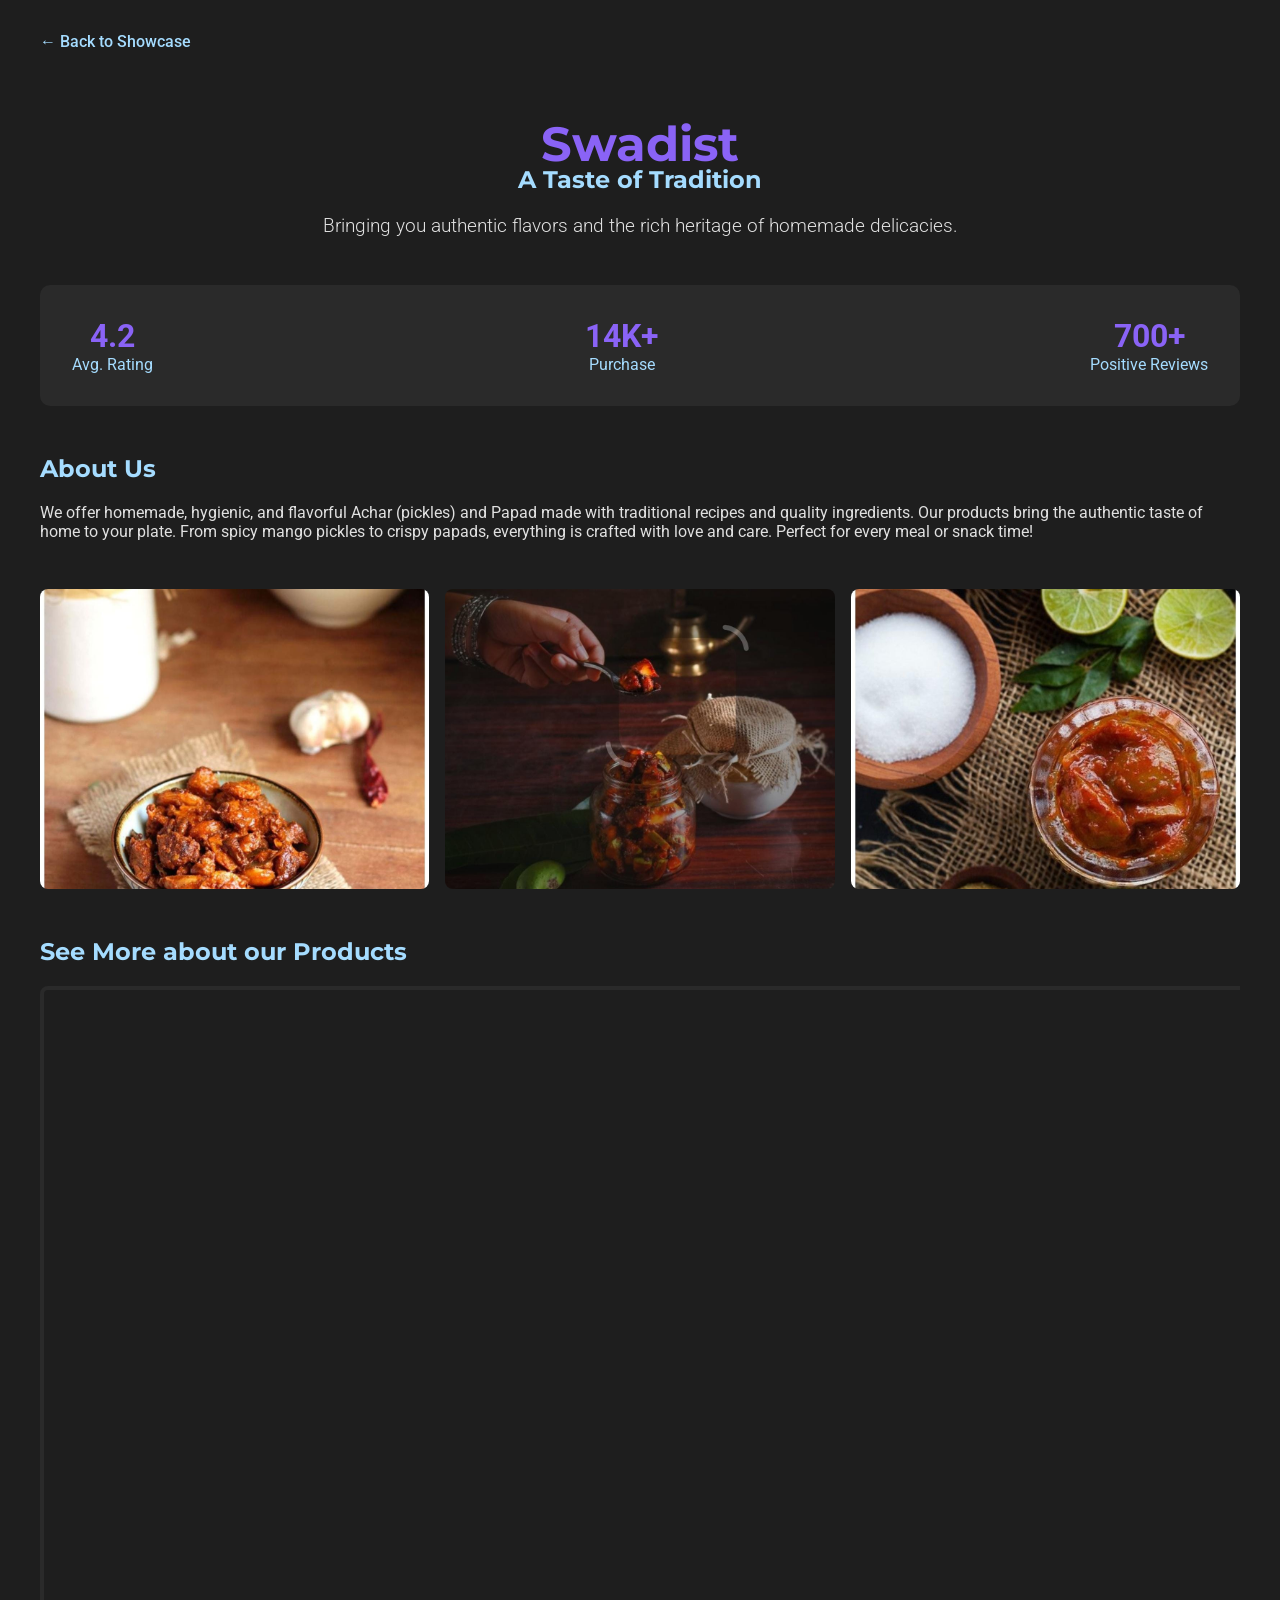
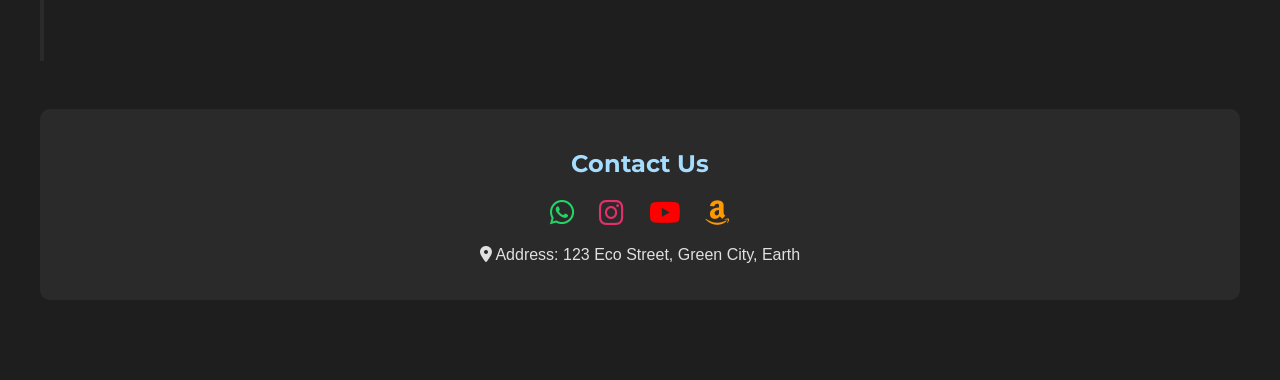
<file: sub/achar.html>
<!DOCTYPE html>
<html lang="en">
<head>
    <meta charset="UTF-8">
    <meta name="viewport" content="width=device-width, initial-scale=1.0">
    <title>Swadisht</title>
    <link rel="preconnect" href="https://fonts.googleapis.com">
    <link rel="preconnect" href="https://fonts.gstatic.com" crossorigin>
    <link href="https://fonts.googleapis.com/css2?family=Montserrat:wght@400;600;700&family=Roboto:wght@300;400;500&display=swap" rel="stylesheet">
    <!-- Font Awesome CDN -->
<link rel="stylesheet" href="https://cdnjs.cloudflare.com/ajax/libs/font-awesome/6.5.0/css/all.min.css">
 <link rel="icon" type="image/png" href="/imgs/fav.png">
    <style>
        :root {
            --bg-color: #1e1e1e;
            --text-color: #e0e0e0;
            --accent-color: #a5dcff;
            --card-bg: #2a2a2a;
            --highlight: #8a63f6;
            --heading-font: 'Montserrat', sans-serif;
            --body-font: 'Roboto', sans-serif;
        }
        .stats {
    display: flex;
    justify-content: space-between;
    background-color: var(--card-bg);
    padding: 2rem;
    border-radius: 10px;
    margin-bottom: 3rem;
    position: sticky; /* Changed from fixed to sticky */
    top: 0; /* Stick to the top of the viewport */
    z-index: 10; /* Ensure it's above other elements if needed */
}

        body {
            background-color: var(--bg-color);
            color: var(--text-color);
            font-family: var(--body-font);
            margin: 0;
            padding: 0;
        }

        .startup-page {
            max-width: 1200px;
            margin: 0 auto;
            padding: 2rem;
        }

        a.back-link {
            color: var(--accent-color);
            text-decoration: none;
            margin-bottom: 2rem;
            display: inline-block;
            font-weight: 500;
        }

        .startup-header {
            text-align: center;
            margin-bottom: 3rem;
        }

        .startup-header h1 {
            font-family: var(--heading-font);
            font-size: 3rem;
            color: var(--highlight);
        }

        .startup-header p {
            font-size: 1.2rem;
            font-weight: 300;
            color: var(--text-color);
        }

        section {
            margin-bottom: 3rem;
        }

        h2 {
            font-family: var(--heading-font);
            color: var(--accent-color);
        }

        .gallery {
            display: grid;
            grid-template-columns: repeat(auto-fit, minmax(300px, 1fr));
            gap: 1rem;
        }

        .gallery img {
            width: 100%;
            height: 300px;
            object-fit: cover;
            border-radius: 8px;
            transition: transform 0.3s ease;
        }

        .gallery img:hover {
            transform: scale(1.05);
        }

        .video iframe {
            border: 4px solid var(--card-bg);
            border-radius: 8px;
        }

        .contact-info {
            background-color: var(--card-bg);
            padding: 2rem;
            border-radius: 10px;
        }

        .stats {
            display: flex;
            justify-content: space-between;
            background-color: var(--card-bg);
            padding: 2rem;
            border-radius: 10px;
            margin-bottom: 3rem;
        }

        .stat-item {
            text-align: center;
        }

        .stat-item h3 {
            margin: 0;
            font-size: 2rem;
            color: var(--highlight);
        }

        .stat-item p {
            margin: 0;
            font-size: 1rem;
            color: var(--accent-color);
        }
    </style>
</head>
<body>
    <div class="startup-page">
        <a href="index.html" class="back-link">&larr; Back to Showcase</a>

        <header class="startup-header">
            <h1>Swadist</h1>
            <h2 style="margin-top: -40px;">A Taste of Tradition</h2>
            <p>Bringing you authentic flavors and the rich heritage of homemade delicacies.</p>
            
            
        </header>

        <section class="stats">
            <div class="stat-item">
                <h3>4.2</h3>
                <p>Avg. Rating</p>
            </div>
            <div class="stat-item">
                <h3>14K+</h3>
                <p>Purchase</p>
            </div>
            <div class="stat-item">
                <h3>700+</h3>
                <p>Positive Reviews</p>
            </div>
        </section>

        <section class="about">
            <h2>About Us</h2>
            <p>We offer homemade, hygienic, and flavorful Achar (pickles) and Papad made with traditional recipes and quality ingredients. Our products bring the authentic taste of home to your plate. From spicy mango pickles to crispy papads, everything is crafted with love and care. Perfect for every meal or snack time!</p>
        </section>

        <section class="gallery">
            <img src="/imgs/ac1.jpg" alt="EcoSoap Product">
            <img src="/imgs/ac2.jpg" alt="Soap Making Process">
            <img src="/imgs/ac3.jpg" alt="Ingredients"> 
            
        </section>

        <section class="video">
            <h2>See More about our Products</h2>
            <div style="position: relative; padding-bottom: 56.25%; height: 0; overflow: hidden; max-width: 100%;">
                <iframe 
                src="https://www.youtube.com/embed/tvbdXBehlLY?start=0"
                style="position: absolute; top: 0; left: 0; width: 100%; height: 100%;"
                frameborder="0"
                allow="accelerometer; autoplay; clipboard-write; encrypted-media; gyroscope; picture-in-picture; web-share"
                allowfullscreen
                title="YouTube video player"
                referrerpolicy="strict-origin-when-cross-origin"
              ></iframe>
              
              
              
              
            </div>
            
        </section>

        <section class="contact-info">
            <h2>Contact Us</h2>
            
          
        
            <div class="social-icons">
                <a href="https://wa.me/1234567890" target="_blank" class="icon whatsapp"><i class="fab fa-whatsapp"></i></a>
                <a href="https://instagram.com/ecosoap_official" target="_blank" class="icon instagram"><i class="fab fa-instagram"></i></a>
                <a href="https://youtube.com" target="_blank" class="icon youtube"><i class="fab fa-youtube"></i></a>
                <a href="https://www.amazon.com/s?k=ecosoap" target="_blank" class="icon amazon"><i class="fab fa-amazon"></i></a>
                <p><i class="fas fa-map-marker-alt"></i> Address: 123 Eco Street, Green City, Earth</p>


            </div>
        </section>
        <style>
            .contact-info {
                text-align: center;
                padding: 20px;
                font-family: Arial, sans-serif;
            }
            
            .social-icons {
                margin-top: 15px;
            }
            
            .social-icons .icon {
                display: inline-block;
                margin: 0 10px;
                font-size: 28px;
                color: #555;
                transition: color 0.3s;
            }
            
            .social-icons .icon:hover {
                color: #2ecc71; /* Light green hover effect */
            }
            
            .icon.whatsapp { color: #25D366; }
            .icon.instagram { color: #E1306C; }
            .icon.youtube { color: #FF0000; }
            .icon.amazon { color: #FF9900; }
            </style>
            
        
    </div>
    <script>
        // Get references to stat elements
        const stats = {
            rating: document.querySelector('.stat-item:nth-child(1) h3'),
            downloads: document.querySelector('.stat-item:nth-child(2) h3'),
            reviews: document.querySelector('.stat-item:nth-child(3) h3')
        };
    
        // Define an array of possible stat updates
        const statUpdates = [
            { rating: "5.0", downloads: "21K+", reviews: "520+" },
            { rating: "4.8", downloads: "19.5K", reviews: "480+" },
            { rating: "4.9", downloads: "20K+", reviews: "500+" },
            { rating: "4.1", downloads: "25K+", reviews: "256+" },
            { rating: "4.3", downloads: "12.5K", reviews: "1025+" },
            { rating: "4.2", downloads: "100K+", reviews: "365+" }
        ];
    
        // Select all gallery images
        const images = document.querySelectorAll('.gallery img');
    
        // Add click event listeners to each image
        images.forEach((img, index) => {
            img.addEventListener('click', () => {
                // Choose a stat update based on image index (wrap around if needed)
                const update = statUpdates[index % statUpdates.length];
                stats.rating.textContent = update.rating;
                stats.downloads.textContent = update.downloads;
                stats.reviews.textContent = update.reviews;
            });
        });
    </script>
    
</body>
</html>
</file>
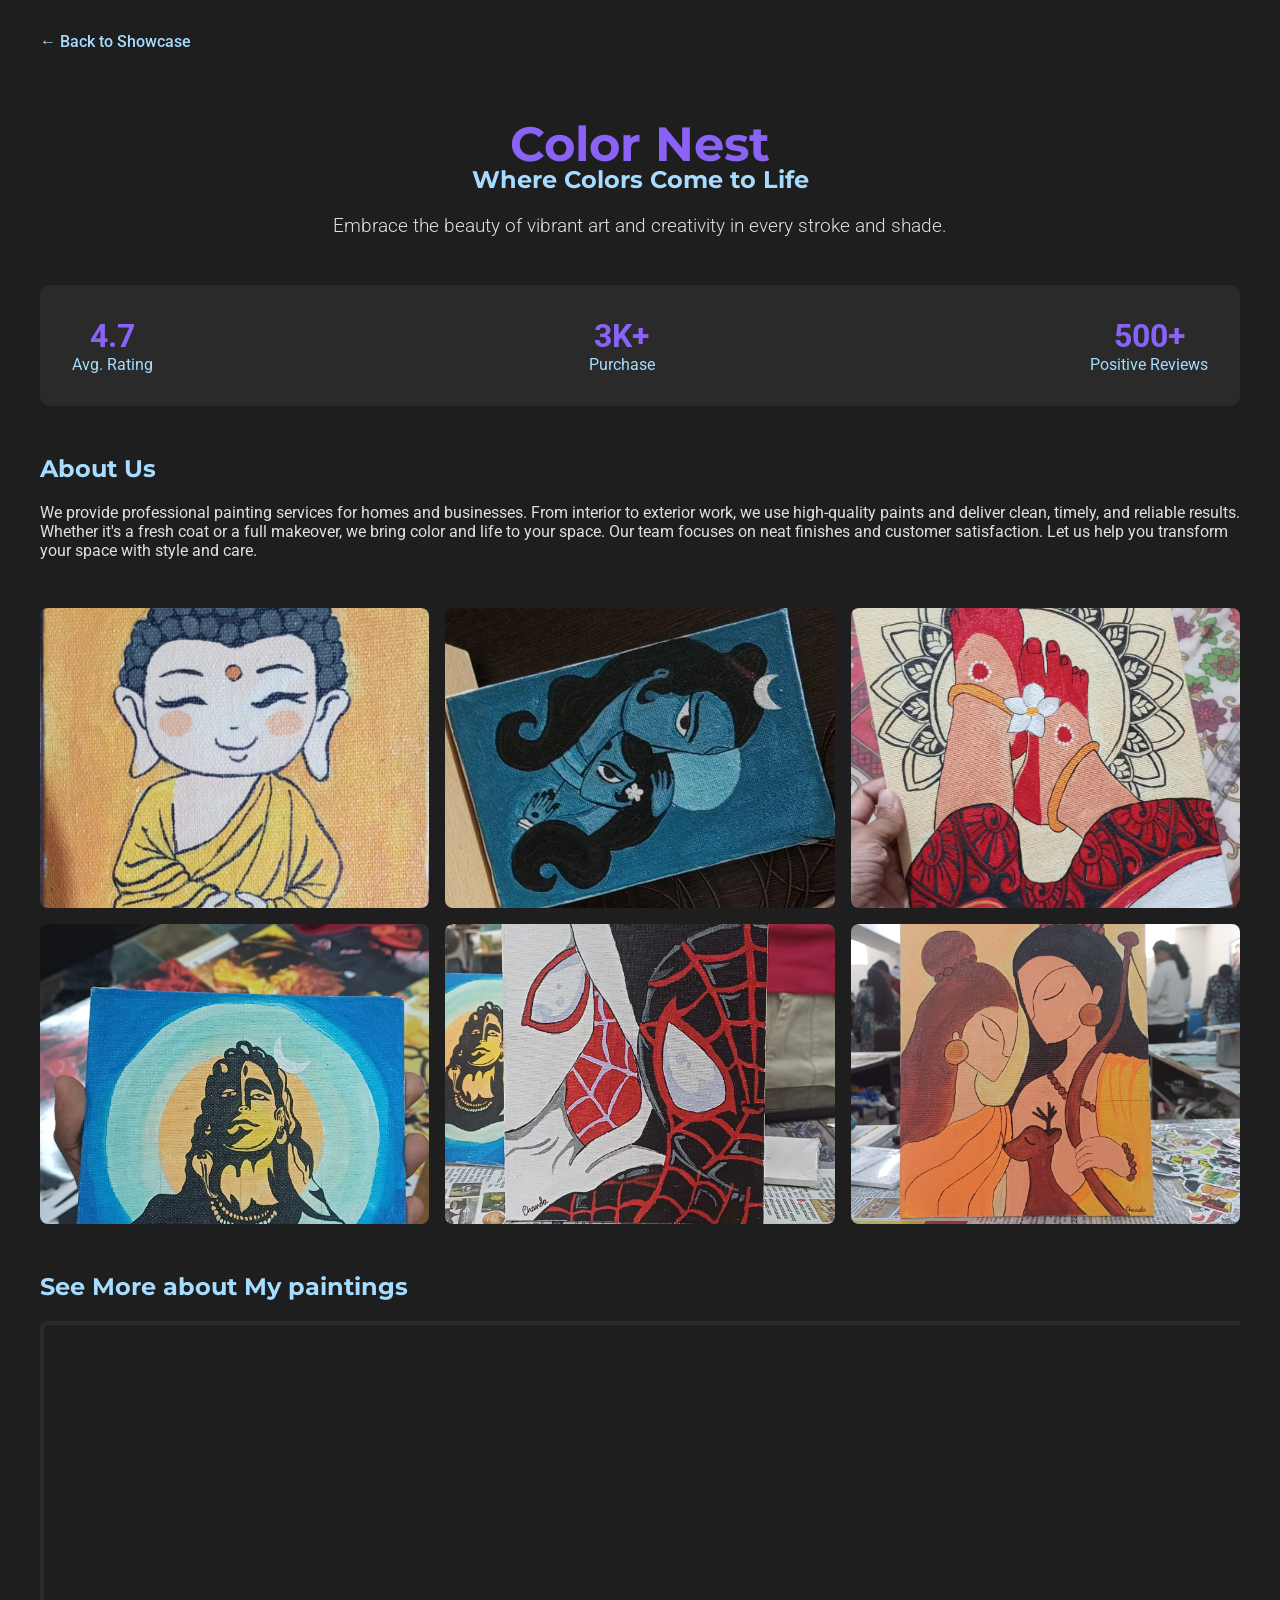
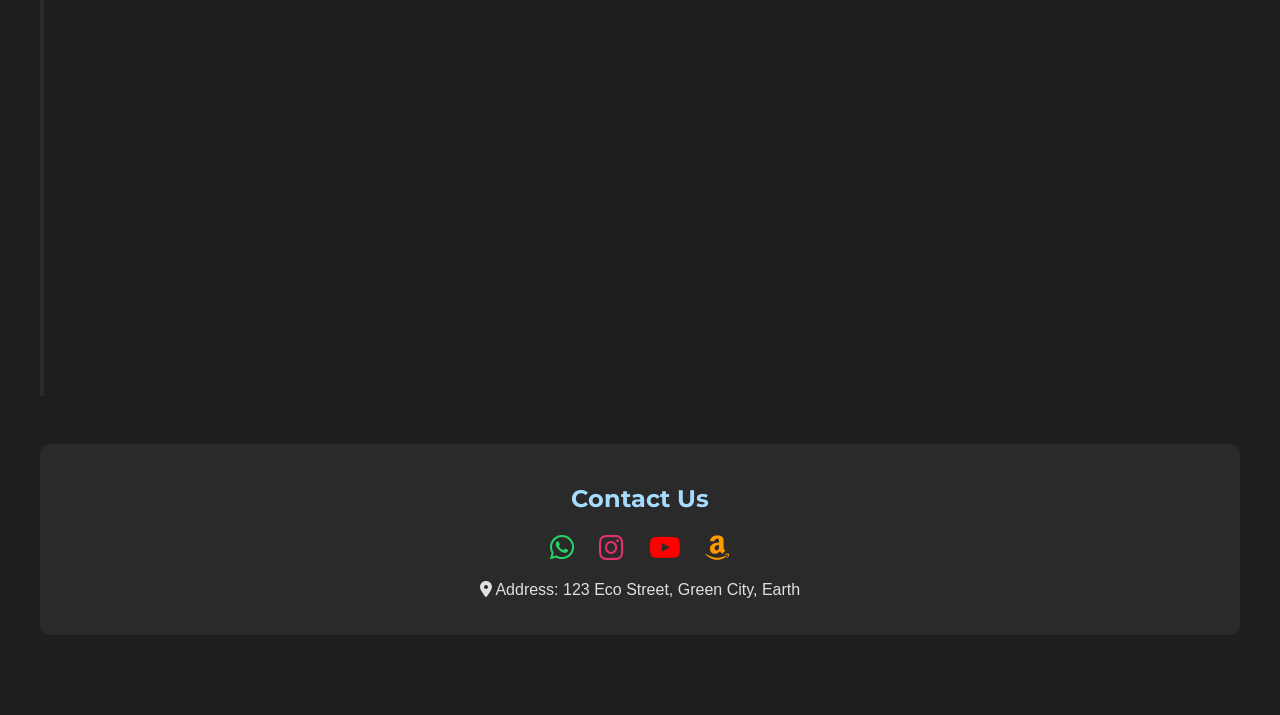
<file: sub/color.html>
<!DOCTYPE html>
<html lang="en">
<head>
    <meta charset="UTF-8">
    <meta name="viewport" content="width=device-width, initial-scale=1.0">
    <title>Coloe nest</title>
    <link rel="preconnect" href="https://fonts.googleapis.com">
    <link rel="preconnect" href="https://fonts.gstatic.com" crossorigin>
    <link href="https://fonts.googleapis.com/css2?family=Montserrat:wght@400;600;700&family=Roboto:wght@300;400;500&display=swap" rel="stylesheet">
    <!-- Font Awesome CDN -->
<link rel="stylesheet" href="https://cdnjs.cloudflare.com/ajax/libs/font-awesome/6.5.0/css/all.min.css">
 <link rel="icon" type="image/png" href="/imgs/fav.png">
    <style>
        :root {
            --bg-color: #1e1e1e;
            --text-color: #e0e0e0;
            --accent-color: #a5dcff;
            --card-bg: #2a2a2a;
            --highlight: #8a63f6;
            --heading-font: 'Montserrat', sans-serif;
            --body-font: 'Roboto', sans-serif;
        }
        .stats {
    display: flex;
    justify-content: space-between;
    background-color: var(--card-bg);
    padding: 2rem;
    border-radius: 10px;
    margin-bottom: 3rem;
    position: sticky; /* Changed from fixed to sticky */
    top: 0; /* Stick to the top of the viewport */
    z-index: 10; /* Ensure it's above other elements if needed */
}

        body {
            background-color: var(--bg-color);
            color: var(--text-color);
            font-family: var(--body-font);
            margin: 0;
            padding: 0;
        }

        .startup-page {
            max-width: 1200px;
            margin: 0 auto;
            padding: 2rem;
        }

        a.back-link {
            color: var(--accent-color);
            text-decoration: none;
            margin-bottom: 2rem;
            display: inline-block;
            font-weight: 500;
        }

        .startup-header {
            text-align: center;
            margin-bottom: 3rem;
        }

        .startup-header h1 {
            font-family: var(--heading-font);
            font-size: 3rem;
            color: var(--highlight);
        }

        .startup-header p {
            font-size: 1.2rem;
            font-weight: 300;
            color: var(--text-color);
        }

        section {
            margin-bottom: 3rem;
        }

        h2 {
            font-family: var(--heading-font);
            color: var(--accent-color);
        }

        .gallery {
            display: grid;
            grid-template-columns: repeat(auto-fit, minmax(300px, 1fr));
            gap: 1rem;
        }

        .gallery img {
            width: 100%;
            height: 300px;
            object-fit: cover;
            border-radius: 8px;
            transition: transform 0.3s ease;
        }

        .gallery img:hover {
            transform: scale(1.05);
        }

        .video iframe {
            border: 4px solid var(--card-bg);
            border-radius: 8px;
        }

        .contact-info {
            background-color: var(--card-bg);
            padding: 2rem;
            border-radius: 10px;
        }

        .stats {
            display: flex;
            justify-content: space-between;
            background-color: var(--card-bg);
            padding: 2rem;
            border-radius: 10px;
            margin-bottom: 3rem;
        }

        .stat-item {
            text-align: center;
        }

        .stat-item h3 {
            margin: 0;
            font-size: 2rem;
            color: var(--highlight);
        }

        .stat-item p {
            margin: 0;
            font-size: 1rem;
            color: var(--accent-color);
        }
    </style>
</head>
<body>
    <div class="startup-page">
        <a href="index.html" class="back-link">&larr; Back to Showcase</a>

        <header class="startup-header">
            <h1>Color Nest</h1>
            <h2 style="margin-top: -40px;">Where Colors Come to Life</h2>
            <p>Embrace the beauty of vibrant art and creativity in every stroke and shade.</p>
            
        </header>

        <section class="stats">
            <div class="stat-item">
                <h3>4.7</h3>
                <p>Avg. Rating</p>
            </div>
            <div class="stat-item">
                <h3>3K+</h3>
                <p>Purchase</p>
            </div>
            <div class="stat-item">
                <h3>500+</h3>
                <p>Positive Reviews</p>
            </div>
        </section>

        <section class="about">
            <h2>About Us</h2>
            <p>We provide professional painting services for homes and businesses. From interior to exterior work, we use high-quality paints and deliver clean, timely, and reliable results. Whether it's a fresh coat or a full makeover, we bring color and life to your space. Our team focuses on neat finishes and customer satisfaction. Let us help you transform your space with style and care.</p>
        </section>

        <section class="gallery">
            <img src="/imgs/cr1.jpg" alt="EcoSoap Product">
            <img src="/imgs/cr2.jpg" alt="Soap Making Process">
            <img src="/imgs/cr3.jpg" alt="Ingredients"> 
            <img src="/imgs/cr4.jpg" alt="Soap Making Process">
            <img src="/imgs/cr5.jpg" alt="Ingredients">
            <img src="/imgs/cr6.jpg" alt="Ingredients">
        </section>

        <section class="video">
            <h2>See More about My paintings</h2>
            <div style="position: relative; padding-bottom: 56.25%; height: 0; overflow: hidden; max-width: 100%;">
                <iframe 
                src="https://www.youtube.com/embed/JyxnlVCEoyU?start=0"
                style="position: absolute; top: 0; left: 0; width: 100%; height: 100%;"
                frameborder="0"
                allow="accelerometer; autoplay; clipboard-write; encrypted-media; gyroscope; picture-in-picture; web-share"
                allowfullscreen
                title="YouTube video player"
                referrerpolicy="strict-origin-when-cross-origin"
              ></iframe>
              
              
            </div>
            
        </section>

        <section class="contact-info">
            <h2>Contact Us</h2>
            
          
        
            <div class="social-icons">
                <a href="https://wa.me/1234567890" target="_blank" class="icon whatsapp"><i class="fab fa-whatsapp"></i></a>
                <a href="https://instagram.com/ecosoap_official" target="_blank" class="icon instagram"><i class="fab fa-instagram"></i></a>
                <a href="https://youtube.com" target="_blank" class="icon youtube"><i class="fab fa-youtube"></i></a>
                <a href="https://www.amazon.com/s?k=ecosoap" target="_blank" class="icon amazon"><i class="fab fa-amazon"></i></a>
                <p><i class="fas fa-map-marker-alt"></i> Address: 123 Eco Street, Green City, Earth</p>


            </div>
        </section>
        <style>
            .contact-info {
                text-align: center;
                padding: 20px;
                font-family: Arial, sans-serif;
            }
            
            .social-icons {
                margin-top: 15px;
            }
            
            .social-icons .icon {
                display: inline-block;
                margin: 0 10px;
                font-size: 28px;
                color: #555;
                transition: color 0.3s;
            }
            
            .social-icons .icon:hover {
                color: #2ecc71; /* Light green hover effect */
            }
            
            .icon.whatsapp { color: #25D366; }
            .icon.instagram { color: #E1306C; }
            .icon.youtube { color: #FF0000; }
            .icon.amazon { color: #FF9900; }
            </style>
            
        
    </div>
    <script>
        // Get references to stat elements
        const stats = {
            rating: document.querySelector('.stat-item:nth-child(1) h3'),
            downloads: document.querySelector('.stat-item:nth-child(2) h3'),
            reviews: document.querySelector('.stat-item:nth-child(3) h3')
        };
    
        // Define an array of possible stat updates
        const statUpdates = [
            { rating: "5.0", downloads: "21K+", reviews: "520+" },
            { rating: "4.8", downloads: "19.5K", reviews: "480+" },
            { rating: "4.9", downloads: "20K+", reviews: "500+" },
            { rating: "4.1", downloads: "25K+", reviews: "256+" },
            { rating: "4.3", downloads: "12.5K", reviews: "1025+" },
            { rating: "4.2", downloads: "100K+", reviews: "365+" }
        ];
    
        // Select all gallery images
        const images = document.querySelectorAll('.gallery img');
    
        // Add click event listeners to each image
        images.forEach((img, index) => {
            img.addEventListener('click', () => {
                // Choose a stat update based on image index (wrap around if needed)
                const update = statUpdates[index % statUpdates.length];
                stats.rating.textContent = update.rating;
                stats.downloads.textContent = update.downloads;
                stats.reviews.textContent = update.reviews;
            });
        });
    </script>
    
</body>
</html>
</file>
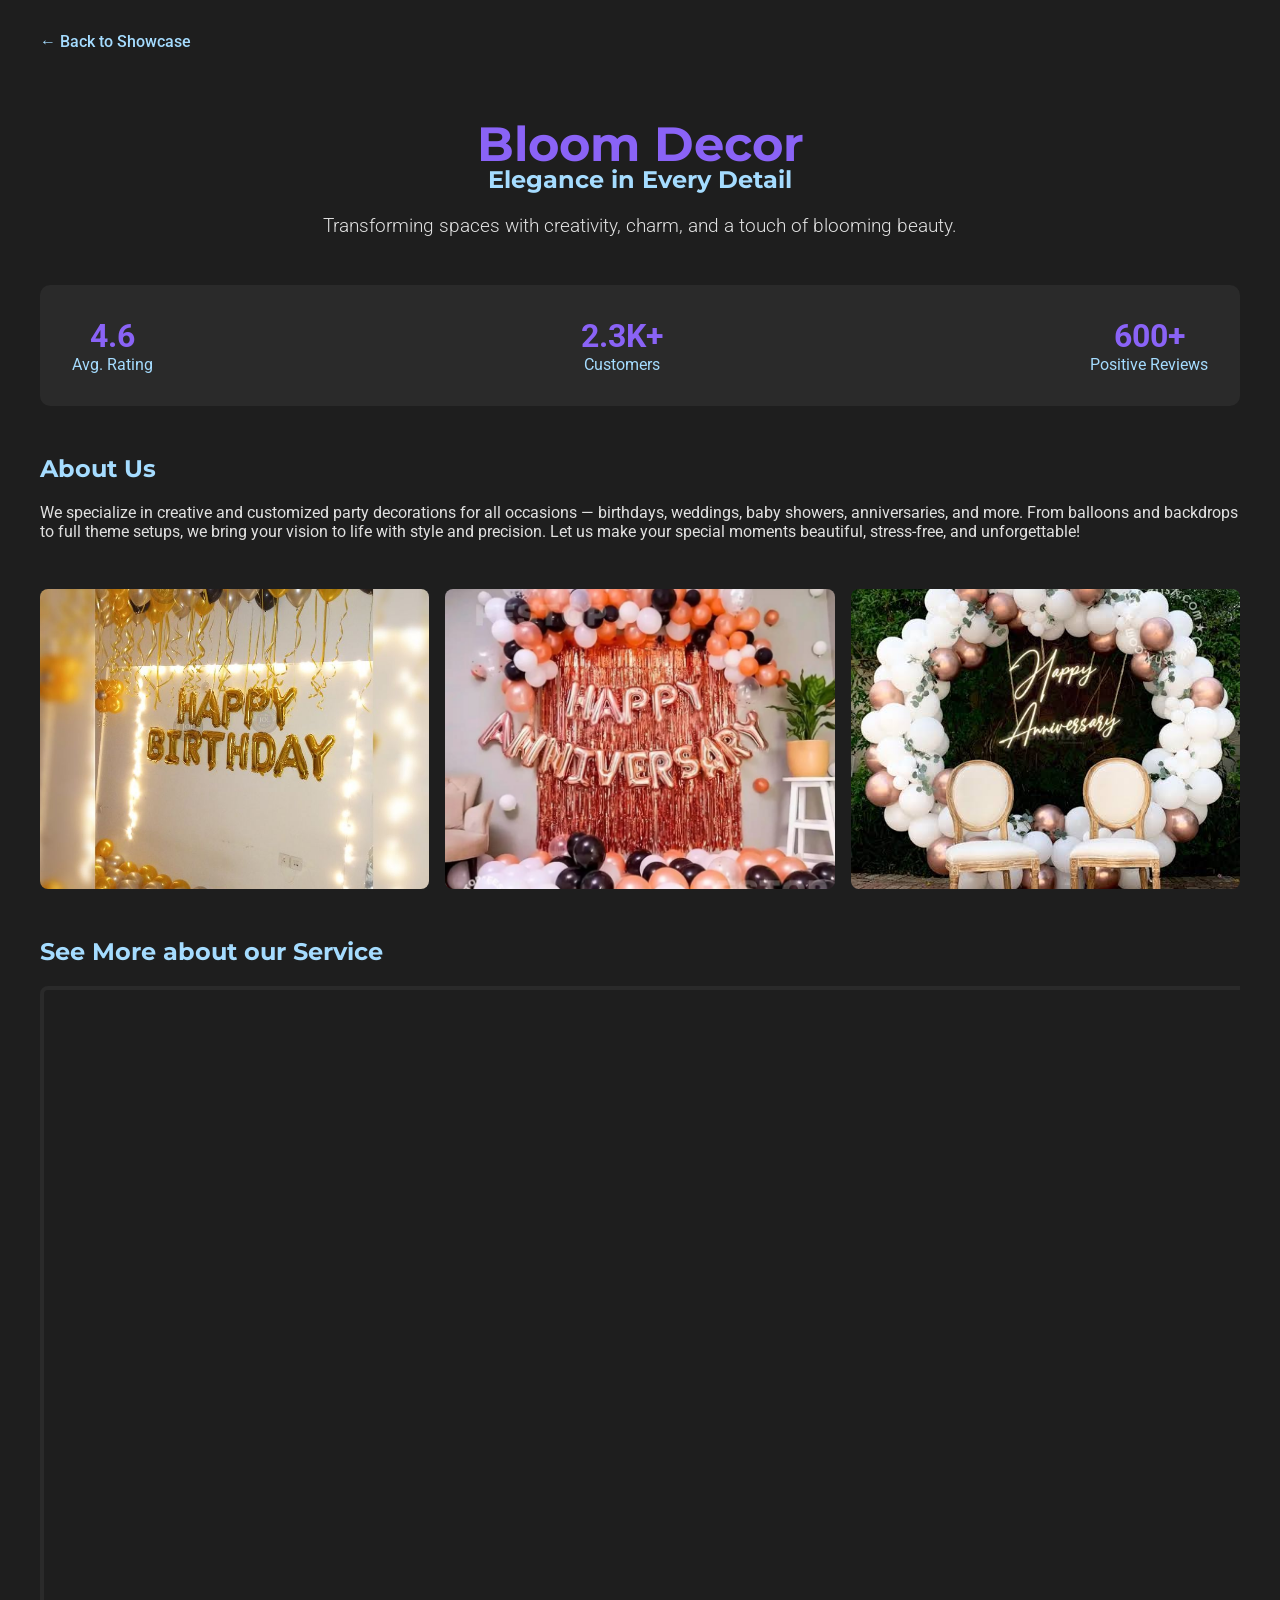
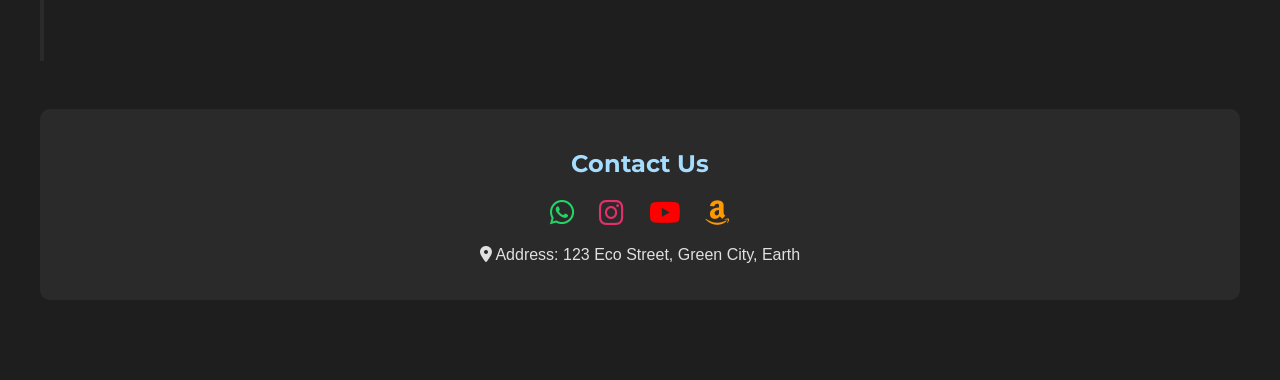
<file: sub/decor.html>
<!DOCTYPE html>
<html lang="en">
<head>
    <meta charset="UTF-8">
    <meta name="viewport" content="width=device-width, initial-scale=1.0">
    <title>Bloom Decor</title>
    <link rel="preconnect" href="https://fonts.googleapis.com">
    <link rel="preconnect" href="https://fonts.gstatic.com" crossorigin>
    <link href="https://fonts.googleapis.com/css2?family=Montserrat:wght@400;600;700&family=Roboto:wght@300;400;500&display=swap" rel="stylesheet">
    <!-- Font Awesome CDN -->
<link rel="stylesheet" href="https://cdnjs.cloudflare.com/ajax/libs/font-awesome/6.5.0/css/all.min.css">
 <link rel="icon" type="image/png" href="/imgs/fav.png">
    <style>
        :root {
            --bg-color: #1e1e1e;
            --text-color: #e0e0e0;
            --accent-color: #a5dcff;
            --card-bg: #2a2a2a;
            --highlight: #8a63f6;
            --heading-font: 'Montserrat', sans-serif;
            --body-font: 'Roboto', sans-serif;
        }
        .stats {
    display: flex;
    justify-content: space-between;
    background-color: var(--card-bg);
    padding: 2rem;
    border-radius: 10px;
    margin-bottom: 3rem;
    position: sticky; /* Changed from fixed to sticky */
    top: 0; /* Stick to the top of the viewport */
    z-index: 10; /* Ensure it's above other elements if needed */
}

        body {
            background-color: var(--bg-color);
            color: var(--text-color);
            font-family: var(--body-font);
            margin: 0;
            padding: 0;
        }

        .startup-page {
            max-width: 1200px;
            margin: 0 auto;
            padding: 2rem;
        }

        a.back-link {
            color: var(--accent-color);
            text-decoration: none;
            margin-bottom: 2rem;
            display: inline-block;
            font-weight: 500;
        }

        .startup-header {
            text-align: center;
            margin-bottom: 3rem;
        }

        .startup-header h1 {
            font-family: var(--heading-font);
            font-size: 3rem;
            color: var(--highlight);
        }

        .startup-header p {
            font-size: 1.2rem;
            font-weight: 300;
            color: var(--text-color);
        }

        section {
            margin-bottom: 3rem;
        }

        h2 {
            font-family: var(--heading-font);
            color: var(--accent-color);
        }

        .gallery {
            display: grid;
            grid-template-columns: repeat(auto-fit, minmax(300px, 1fr));
            gap: 1rem;
        }

        .gallery img {
            width: 100%;
            height: 300px;
            object-fit: cover;
            border-radius: 8px;
            transition: transform 0.3s ease;
        }

        .gallery img:hover {
            transform: scale(1.05);
        }

        .video iframe {
            border: 4px solid var(--card-bg);
            border-radius: 8px;
        }

        .contact-info {
            background-color: var(--card-bg);
            padding: 2rem;
            border-radius: 10px;
        }

        .stats {
            display: flex;
            justify-content: space-between;
            background-color: var(--card-bg);
            padding: 2rem;
            border-radius: 10px;
            margin-bottom: 3rem;
        }

        .stat-item {
            text-align: center;
        }

        .stat-item h3 {
            margin: 0;
            font-size: 2rem;
            color: var(--highlight);
        }

        .stat-item p {
            margin: 0;
            font-size: 1rem;
            color: var(--accent-color);
        }
    </style>
</head>
<body>
    <div class="startup-page">
        <a href="index.html" class="back-link">&larr; Back to Showcase</a>

        <header class="startup-header">
            <h1>Bloom Decor</h1>
            <h2 style="margin-top: -40px;">Elegance in Every Detail</h2>
            <p>Transforming spaces with creativity, charm, and a touch of blooming beauty.</p>
            
            
        </header>

        <section class="stats">
            <div class="stat-item">
                <h3>4.6</h3>
                <p>Avg. Rating</p>
            </div>
            <div class="stat-item">
                <h3>2.3K+</h3>
                <p>Customers</p>
            </div>
            <div class="stat-item">
                <h3>600+</h3>
                <p>Positive Reviews</p>
            </div>
        </section>

        <section class="about">
            <h2>About Us</h2>
            <p>We specialize in creative and customized party decorations for all occasions — birthdays, weddings, baby showers, anniversaries, and more. From balloons and backdrops to full theme setups, we bring your vision to life with style and precision. Let us make your special moments beautiful, stress-free, and unforgettable!</p>
        </section>

        <section class="gallery">
            <img src="/imgs/dcr1.jpg" alt="EcoSoap Product">
            <img src="/imgs/dcr2.jpg" alt="Soap Making Process">
            <img src="/imgs/dcr3.jpg" alt="Ingredients"> 
            
        </section>

        <section class="video">
            <h2>See More about our Service</h2>
            <div style="position: relative; padding-bottom: 56.25%; height: 0; overflow: hidden; max-width: 100%;">
                <iframe 
                src="https://www.youtube.com/embed/lflXBW0l9rU?start=0"
                style="position: absolute; top: 0; left: 0; width: 100%; height: 100%;"
                frameborder="0"
                allow="accelerometer; autoplay; clipboard-write; encrypted-media; gyroscope; picture-in-picture; web-share"
                allowfullscreen
                title="YouTube video player"
                referrerpolicy="strict-origin-when-cross-origin"
              ></iframe>
              
              
              
              
              
            </div>
            
        </section>

        <section class="contact-info">
            <h2>Contact Us</h2>
            
          
        
            <div class="social-icons">
                <a href="https://wa.me/1234567890" target="_blank" class="icon whatsapp"><i class="fab fa-whatsapp"></i></a>
                <a href="https://instagram.com/ecosoap_official" target="_blank" class="icon instagram"><i class="fab fa-instagram"></i></a>
                <a href="https://youtube.com" target="_blank" class="icon youtube"><i class="fab fa-youtube"></i></a>
                <a href="https://www.amazon.com/s?k=ecosoap" target="_blank" class="icon amazon"><i class="fab fa-amazon"></i></a>
                <p><i class="fas fa-map-marker-alt"></i> Address: 123 Eco Street, Green City, Earth</p>


            </div>
        </section>
        <style>
            .contact-info {
                text-align: center;
                padding: 20px;
                font-family: Arial, sans-serif;
            }
            
            .social-icons {
                margin-top: 15px;
            }
            
            .social-icons .icon {
                display: inline-block;
                margin: 0 10px;
                font-size: 28px;
                color: #555;
                transition: color 0.3s;
            }
            
            .social-icons .icon:hover {
                color: #2ecc71; /* Light green hover effect */
            }
            
            .icon.whatsapp { color: #25D366; }
            .icon.instagram { color: #E1306C; }
            .icon.youtube { color: #FF0000; }
            .icon.amazon { color: #FF9900; }
            </style>
            
        
    </div>
    <script>
        // Get references to stat elements
        const stats = {
            rating: document.querySelector('.stat-item:nth-child(1) h3'),
            downloads: document.querySelector('.stat-item:nth-child(2) h3'),
            reviews: document.querySelector('.stat-item:nth-child(3) h3')
        };
    
        // Define an array of possible stat updates
        const statUpdates = [
            { rating: "5.0", downloads: "21K+", reviews: "520+" },
            { rating: "4.8", downloads: "19.5K", reviews: "480+" },
            { rating: "4.9", downloads: "20K+", reviews: "500+" },
            { rating: "4.1", downloads: "25K+", reviews: "256+" },
            { rating: "4.3", downloads: "12.5K", reviews: "1025+" },
            { rating: "4.2", downloads: "100K+", reviews: "365+" }
        ];
    
        // Select all gallery images
        const images = document.querySelectorAll('.gallery img');
    
        // Add click event listeners to each image
        images.forEach((img, index) => {
            img.addEventListener('click', () => {
                // Choose a stat update based on image index (wrap around if needed)
                const update = statUpdates[index % statUpdates.length];
                stats.rating.textContent = update.rating;
                stats.downloads.textContent = update.downloads;
                stats.reviews.textContent = update.reviews;
            });
        });
    </script>
    
</body>
</html>
</file>
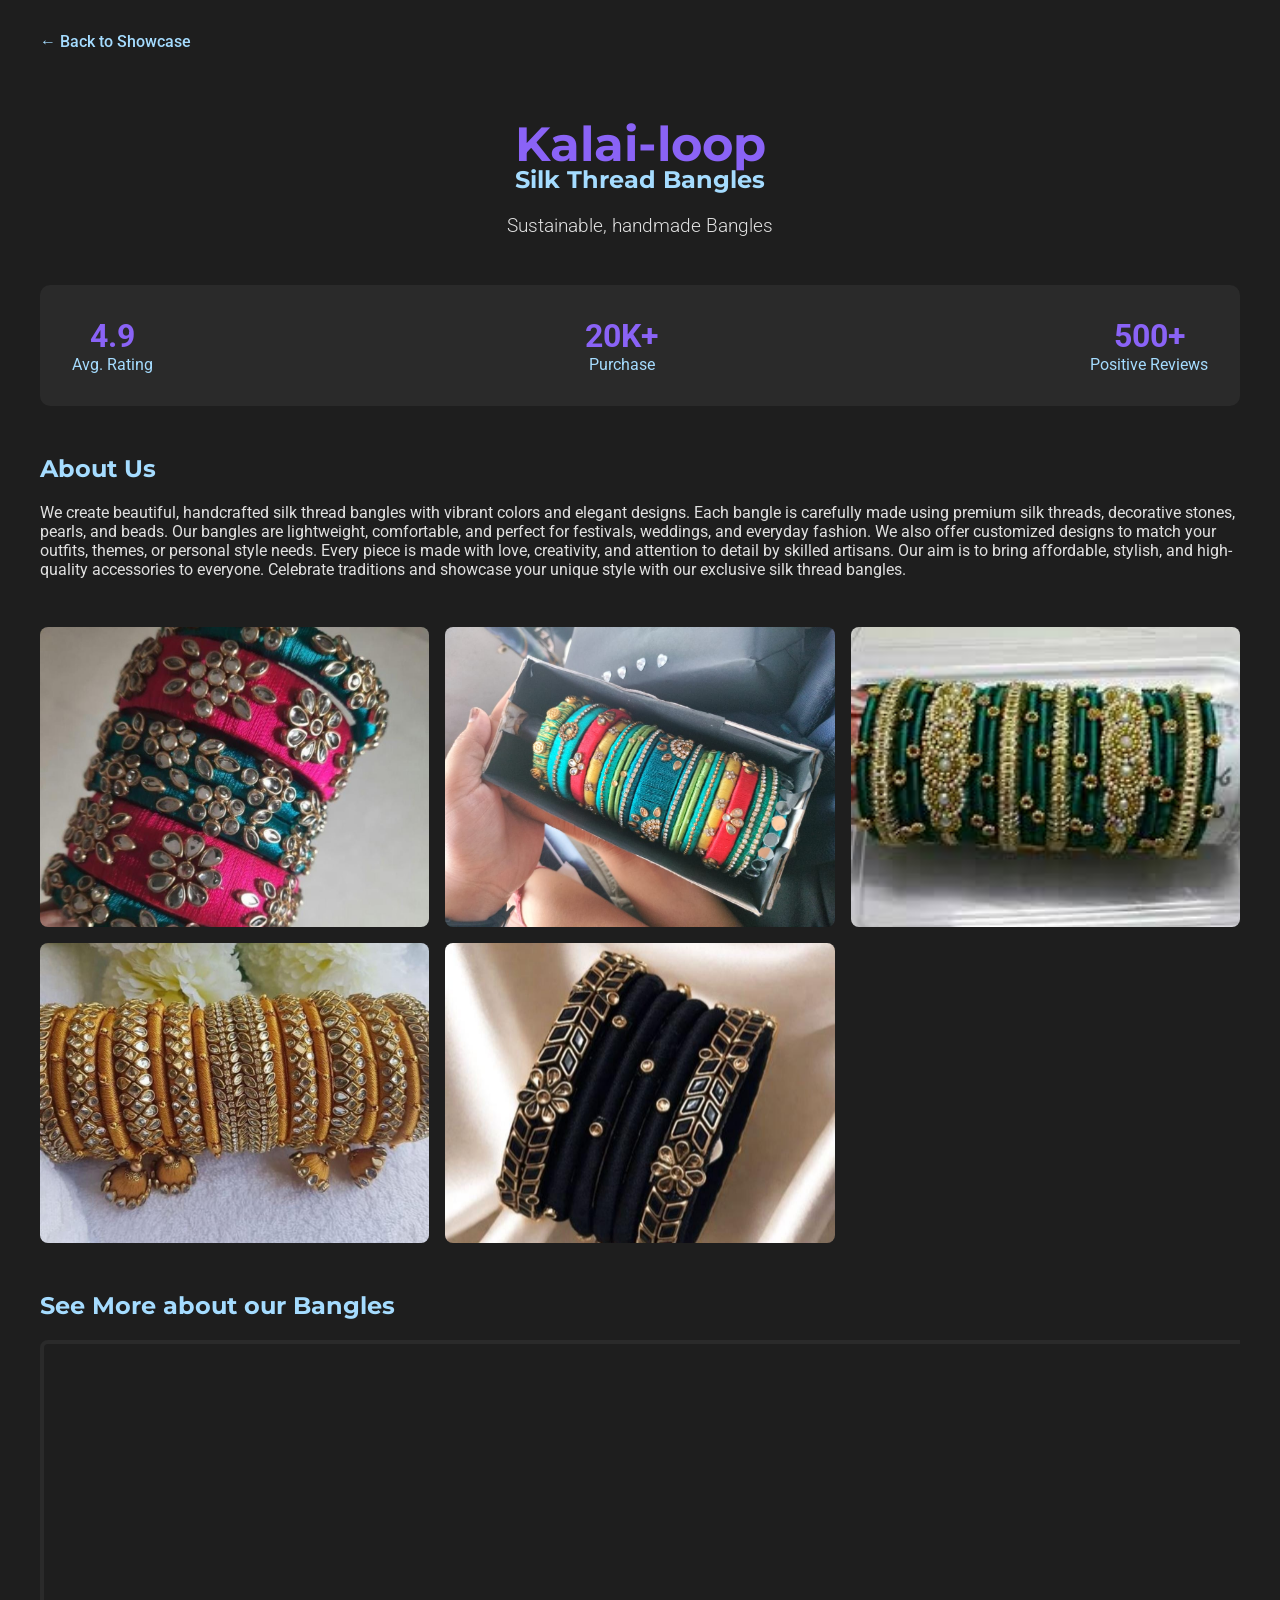
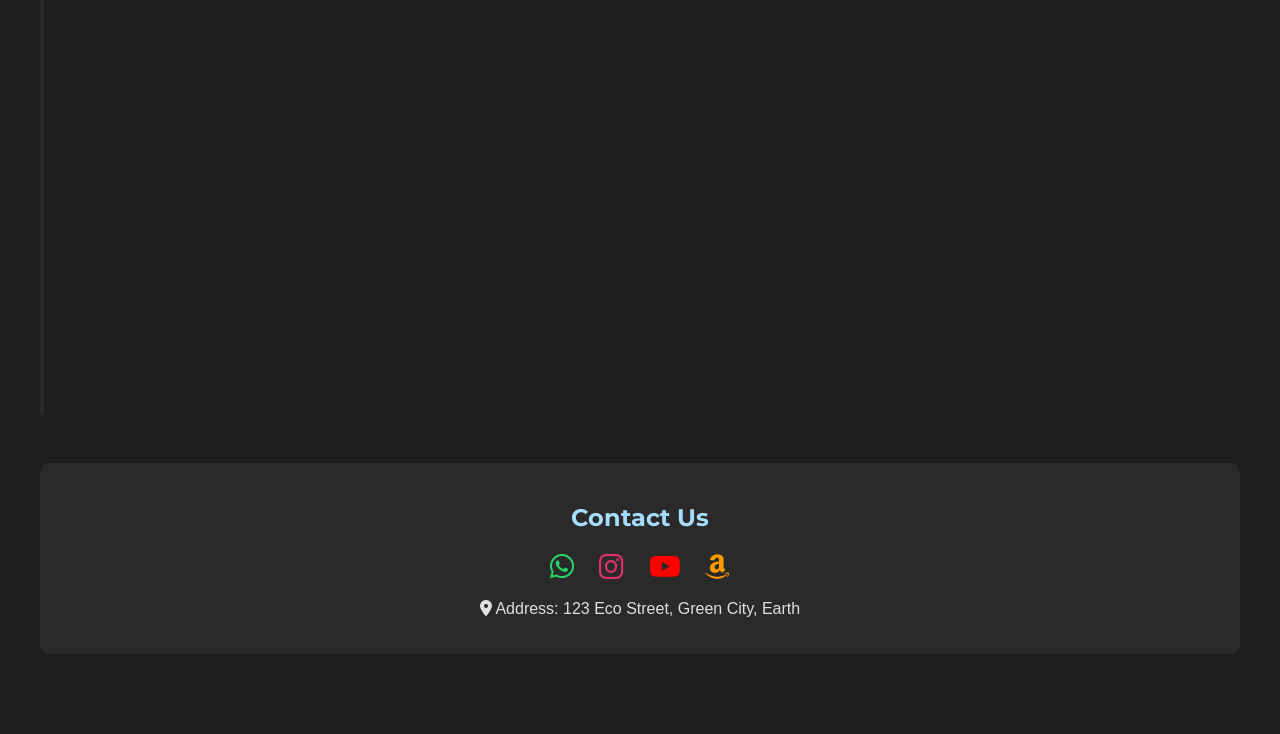
<file: sub/kalai.html>
<!DOCTYPE html>
<html lang="en">
<head>
    <meta charset="UTF-8">
    <meta name="viewport" content="width=device-width, initial-scale=1.0">
    <title>Kalai loops</title>
    <link rel="preconnect" href="https://fonts.googleapis.com">
    <link rel="preconnect" href="https://fonts.gstatic.com" crossorigin>
    <link href="https://fonts.googleapis.com/css2?family=Montserrat:wght@400;600;700&family=Roboto:wght@300;400;500&display=swap" rel="stylesheet">
    <!-- Font Awesome CDN -->
<link rel="stylesheet" href="https://cdnjs.cloudflare.com/ajax/libs/font-awesome/6.5.0/css/all.min.css">
 <link rel="icon" type="image/png" href="/imgs/fav.png">
    <style>
        :root {
            --bg-color: #1e1e1e;
            --text-color: #e0e0e0;
            --accent-color: #a5dcff;
            --card-bg: #2a2a2a;
            --highlight: #8a63f6;
            --heading-font: 'Montserrat', sans-serif;
            --body-font: 'Roboto', sans-serif;
        }
        .stats {
    display: flex;
    justify-content: space-between;
    background-color: var(--card-bg);
    padding: 2rem;
    border-radius: 10px;
    margin-bottom: 3rem;
    position: sticky; /* Changed from fixed to sticky */
    top: 0; /* Stick to the top of the viewport */
    z-index: 10; /* Ensure it's above other elements if needed */
}

        body {
            background-color: var(--bg-color);
            color: var(--text-color);
            font-family: var(--body-font);
            margin: 0;
            padding: 0;
        }

        .startup-page {
            max-width: 1200px;
            margin: 0 auto;
            padding: 2rem;
        }

        a.back-link {
            color: var(--accent-color);
            text-decoration: none;
            margin-bottom: 2rem;
            display: inline-block;
            font-weight: 500;
        }

        .startup-header {
            text-align: center;
            margin-bottom: 3rem;
        }

        .startup-header h1 {
            font-family: var(--heading-font);
            font-size: 3rem;
            color: var(--highlight);
        }

        .startup-header p {
            font-size: 1.2rem;
            font-weight: 300;
            color: var(--text-color);
        }

        section {
            margin-bottom: 3rem;
        }

        h2 {
            font-family: var(--heading-font);
            color: var(--accent-color);
        }

        .gallery {
            display: grid;
            grid-template-columns: repeat(auto-fit, minmax(300px, 1fr));
            gap: 1rem;
        }

        .gallery img {
            width: 100%;
            height: 300px;
            object-fit: cover;
            border-radius: 8px;
            transition: transform 0.3s ease;
        }

        .gallery img:hover {
            transform: scale(1.05);
        }

        .video iframe {
            border: 4px solid var(--card-bg);
            border-radius: 8px;
        }

        .contact-info {
            background-color: var(--card-bg);
            padding: 2rem;
            border-radius: 10px;
        }

        .stats {
            display: flex;
            justify-content: space-between;
            background-color: var(--card-bg);
            padding: 2rem;
            border-radius: 10px;
            margin-bottom: 3rem;
        }

        .stat-item {
            text-align: center;
        }

        .stat-item h3 {
            margin: 0;
            font-size: 2rem;
            color: var(--highlight);
        }

        .stat-item p {
            margin: 0;
            font-size: 1rem;
            color: var(--accent-color);
        }
    </style>
</head>
<body>
    <div class="startup-page">
        <a href="index.html" class="back-link">&larr; Back to Showcase</a>

        <header class="startup-header">
            <h1>Kalai-loop</h1>
            <h2 style="margin-top: -40px;">Silk Thread Bangles</h2>
            <p>Sustainable, handmade Bangles</p>
        </header>

        <section class="stats">
            <div class="stat-item">
                <h3>4.9</h3>
                <p>Avg. Rating</p>
            </div>
            <div class="stat-item">
                <h3>20K+</h3>
                <p>Purchase</p>
            </div>
            <div class="stat-item">
                <h3>500+</h3>
                <p>Positive Reviews</p>
            </div>
        </section>

        <section class="about">
            <h2>About Us</h2>
            <p>We create beautiful, handcrafted silk thread bangles with vibrant colors and elegant designs.
                Each bangle is carefully made using premium silk threads, decorative stones, pearls, and beads.
                Our bangles are lightweight, comfortable, and perfect for festivals, weddings, and everyday fashion.
                We also offer customized designs to match your outfits, themes, or personal style needs.
                Every piece is made with love, creativity, and attention to detail by skilled artisans.
                Our aim is to bring affordable, stylish, and high-quality accessories to everyone.
                Celebrate traditions and showcase your unique style with our exclusive silk thread bangles.</p>
        </section>

        <section class="gallery">
            <img src="/imgs/b1.jpg" alt="EcoSoap Product">
            <img src="/imgs/bn7.jpg" alt="Soap Making Process">
            <img src="/imgs/grebang.jpg" alt="Ingredients"> 
            <img src="/imgs/b3.jpg" alt="Soap Making Process">
            <img src="/imgs/b4.jpg" alt="Ingredients">
        </section>

        <section class="video">
            <h2>See More about our Bangles</h2>
            <div style="position: relative; padding-bottom: 56.25%; height: 0; overflow: hidden; max-width: 100%;">
                <iframe 
                src="https://www.youtube.com/embed/nLM-Wl0fomo?start=10"
                style="position: absolute; top: 0; left: 0; width: 100%; height: 100%;"
                frameborder="0"
                allow="accelerometer; autoplay; clipboard-write; encrypted-media; gyroscope; picture-in-picture; web-share"
                allowfullscreen
                title="YouTube video player"
                referrerpolicy="strict-origin-when-cross-origin"
              ></iframe>
              
            </div>
            
        </section>

        <section class="contact-info">
            <h2>Contact Us</h2>
            
          
        
            <div class="social-icons">
                <a href="https://wa.me/1234567890" target="_blank" class="icon whatsapp"><i class="fab fa-whatsapp"></i></a>
                <a href="https://instagram.com/ecosoap_official" target="_blank" class="icon instagram"><i class="fab fa-instagram"></i></a>
                <a href="https://youtube.com" target="_blank" class="icon youtube"><i class="fab fa-youtube"></i></a>
                <a href="https://www.amazon.com/s?k=ecosoap" target="_blank" class="icon amazon"><i class="fab fa-amazon"></i></a>
                <p><i class="fas fa-map-marker-alt"></i> Address: 123 Eco Street, Green City, Earth</p>


            </div>
        </section>
        <style>
            .contact-info {
                text-align: center;
                padding: 20px;
                font-family: Arial, sans-serif;
            }
            
            .social-icons {
                margin-top: 15px;
            }
            
            .social-icons .icon {
                display: inline-block;
                margin: 0 10px;
                font-size: 28px;
                color: #555;
                transition: color 0.3s;
            }
            
            .social-icons .icon:hover {
                color: #2ecc71; /* Light green hover effect */
            }
            
            .icon.whatsapp { color: #25D366; }
            .icon.instagram { color: #E1306C; }
            .icon.youtube { color: #FF0000; }
            .icon.amazon { color: #FF9900; }
            </style>
            
        
    </div>
    <script>
        // Get references to stat elements
        const stats = {
            rating: document.querySelector('.stat-item:nth-child(1) h3'),
            downloads: document.querySelector('.stat-item:nth-child(2) h3'),
            reviews: document.querySelector('.stat-item:nth-child(3) h3')
        };
    
        // Define an array of possible stat updates
        const statUpdates = [
            { rating: "5.0", downloads: "21K+", reviews: "520+" },
            { rating: "4.8", downloads: "19.5K", reviews: "480+" },
            { rating: "4.9", downloads: "20K+", reviews: "500+" },
            { rating: "4.1", downloads: "25K+", reviews: "256+" },
            { rating: "4.3", downloads: "12.5K", reviews: "1025+" },
            { rating: "4.2", downloads: "100K+", reviews: "365+" }
        ];
    
        // Select all gallery images
        const images = document.querySelectorAll('.gallery img');
    
        // Add click event listeners to each image
        images.forEach((img, index) => {
            img.addEventListener('click', () => {
                // Choose a stat update based on image index (wrap around if needed)
                const update = statUpdates[index % statUpdates.length];
                stats.rating.textContent = update.rating;
                stats.downloads.textContent = update.downloads;
                stats.reviews.textContent = update.reviews;
            });
        });
    </script>
    
</body>
</html>
</file>
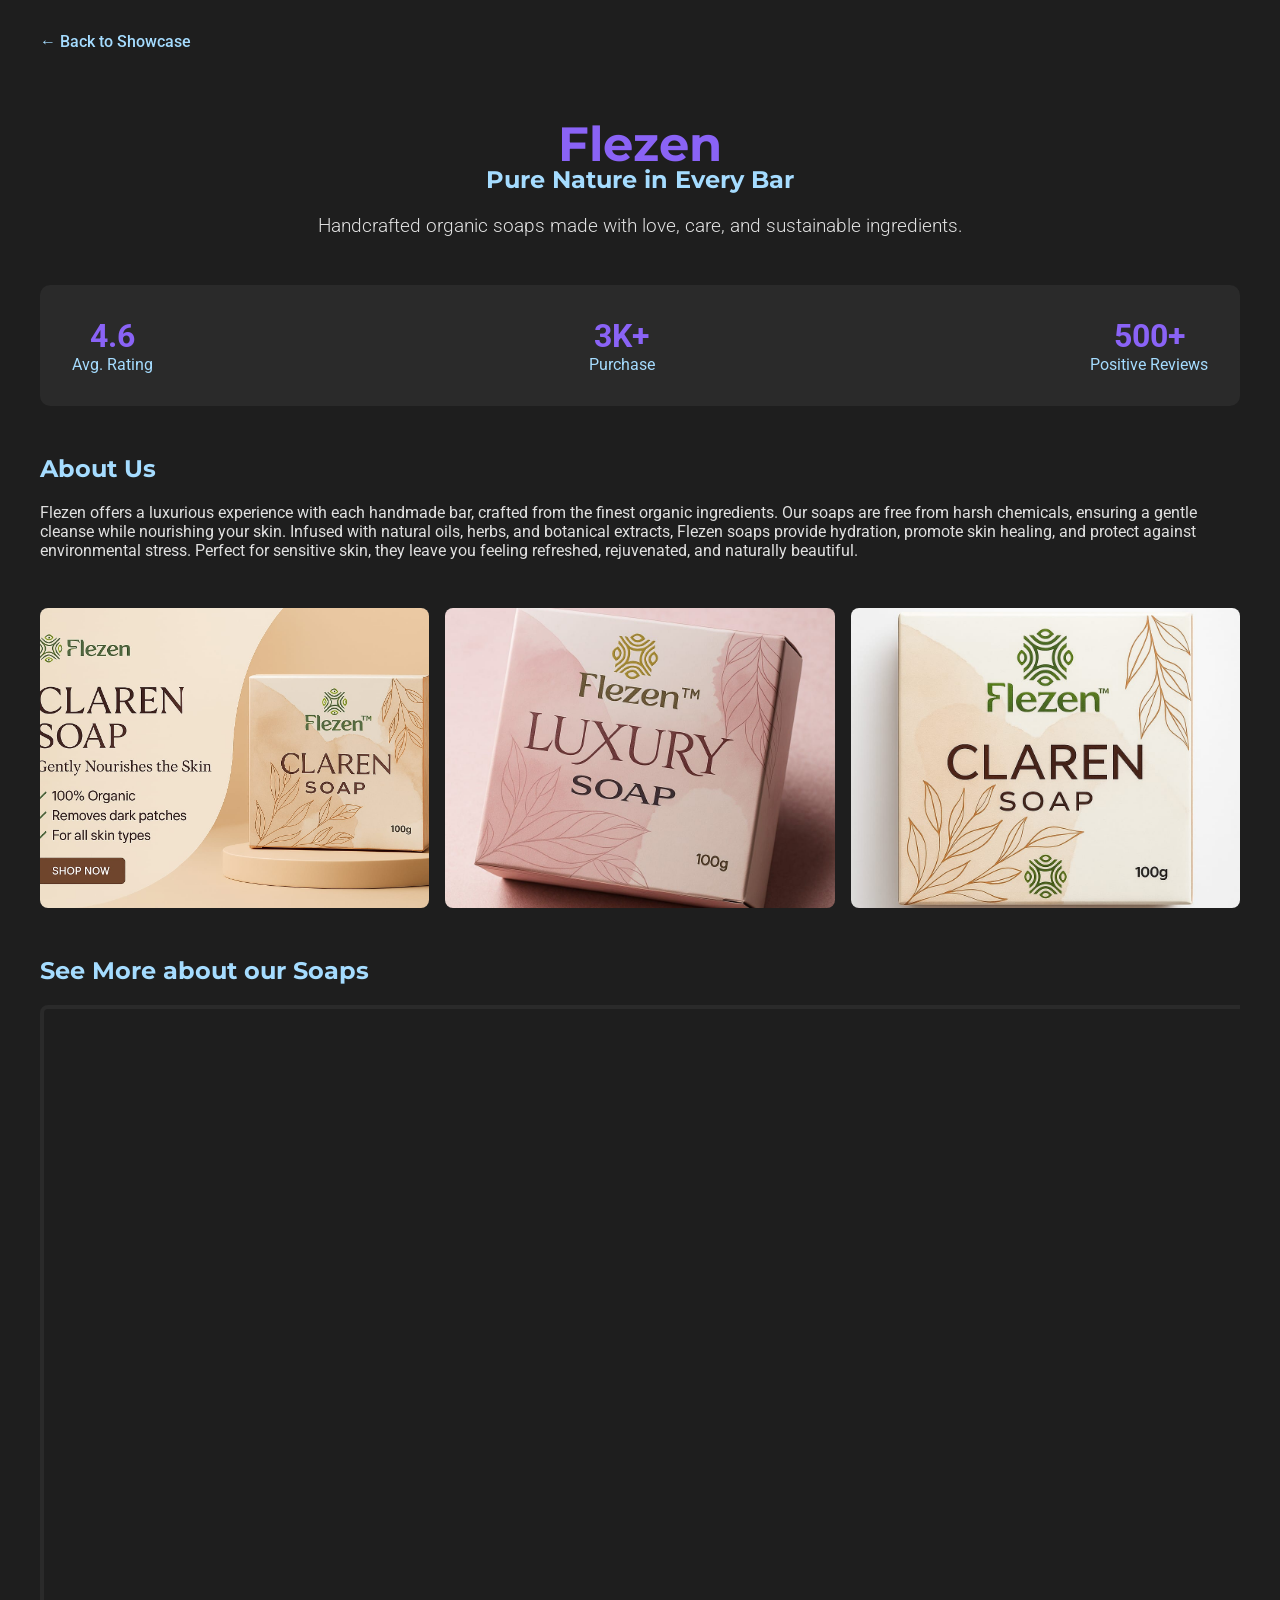
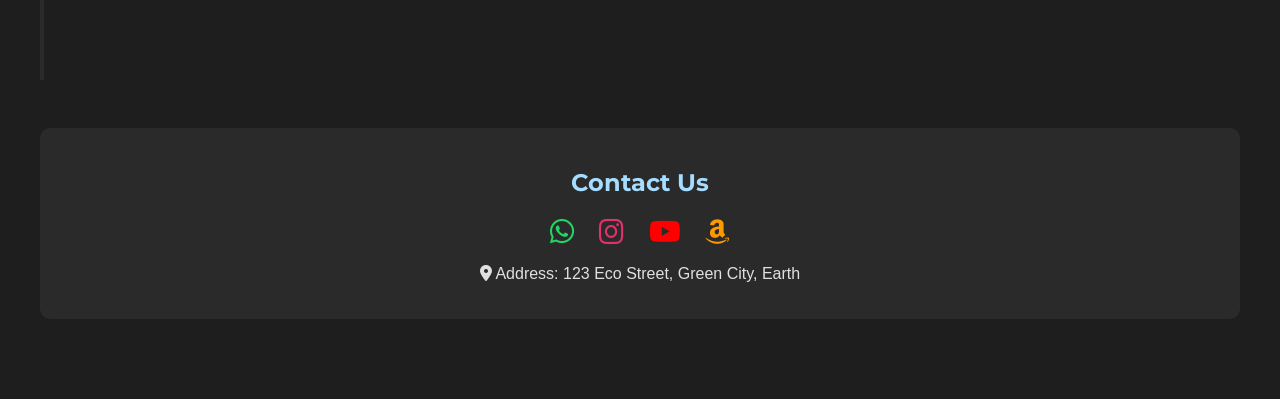
<file: sub/soap.html>
<!DOCTYPE html>
<html lang="en">
<head>
    <meta charset="UTF-8">
    <meta name="viewport" content="width=device-width, initial-scale=1.0">
    <title>Soap</title>
    <link rel="preconnect" href="https://fonts.googleapis.com">
    <link rel="preconnect" href="https://fonts.gstatic.com" crossorigin>
    <link href="https://fonts.googleapis.com/css2?family=Montserrat:wght@400;600;700&family=Roboto:wght@300;400;500&display=swap" rel="stylesheet">
    <!-- Font Awesome CDN -->
<link rel="stylesheet" href="https://cdnjs.cloudflare.com/ajax/libs/font-awesome/6.5.0/css/all.min.css">
 <link rel="icon" type="image/png" href="/imgs/fav.png">
    <style>
        :root {
            --bg-color: #1e1e1e;
            --text-color: #e0e0e0;
            --accent-color: #a5dcff;
            --card-bg: #2a2a2a;
            --highlight: #8a63f6;
            --heading-font: 'Montserrat', sans-serif;
            --body-font: 'Roboto', sans-serif;
        }
        .stats {
    display: flex;
    justify-content: space-between;
    background-color: var(--card-bg);
    padding: 2rem;
    border-radius: 10px;
    margin-bottom: 3rem;
    position: sticky; /* Changed from fixed to sticky */
    top: 0; /* Stick to the top of the viewport */
    z-index: 10; /* Ensure it's above other elements if needed */
}

        body {
            background-color: var(--bg-color);
            color: var(--text-color);
            font-family: var(--body-font);
            margin: 0;
            padding: 0;
        }

        .startup-page {
            max-width: 1200px;
            margin: 0 auto;
            padding: 2rem;
        }

        a.back-link {
            color: var(--accent-color);
            text-decoration: none;
            margin-bottom: 2rem;
            display: inline-block;
            font-weight: 500;
        }

        .startup-header {
            text-align: center;
            margin-bottom: 3rem;
        }

        .startup-header h1 {
            font-family: var(--heading-font);
            font-size: 3rem;
            color: var(--highlight);
        }

        .startup-header p {
            font-size: 1.2rem;
            font-weight: 300;
            color: var(--text-color);
        }

        section {
            margin-bottom: 3rem;
        }

        h2 {
            font-family: var(--heading-font);
            color: var(--accent-color);
        }

        .gallery {
            display: grid;
            grid-template-columns: repeat(auto-fit, minmax(300px, 1fr));
            gap: 1rem;
        }

        .gallery img {
            width: 100%;
            height: 300px;
            object-fit: cover;
            border-radius: 8px;
            transition: transform 0.3s ease;
        }

        .gallery img:hover {
            transform: scale(1.05);
        }

        .video iframe {
            border: 4px solid var(--card-bg);
            border-radius: 8px;
        }

        .contact-info {
            background-color: var(--card-bg);
            padding: 2rem;
            border-radius: 10px;
        }

        .stats {
            display: flex;
            justify-content: space-between;
            background-color: var(--card-bg);
            padding: 2rem;
            border-radius: 10px;
            margin-bottom: 3rem;
        }

        .stat-item {
            text-align: center;
        }

        .stat-item h3 {
            margin: 0;
            font-size: 2rem;
            color: var(--highlight);
        }

        .stat-item p {
            margin: 0;
            font-size: 1rem;
            color: var(--accent-color);
        }
    </style>
</head>
<body>
    <div class="startup-page">
        <a href="index.html" class="back-link">&larr; Back to Showcase</a>

        <header class="startup-header">
            <h1>Flezen</h1>
            <h2 style="margin-top: -40px;">Pure Nature in Every Bar</h2>
            <p>Handcrafted organic soaps made with love, care, and sustainable ingredients.</p>
            
        </header>

        <section class="stats">
            <div class="stat-item">
                <h3>4.6</h3>
                <p>Avg. Rating</p>
            </div>
            <div class="stat-item">
                <h3>3K+</h3>
                <p>Purchase</p>
            </div>
            <div class="stat-item">
                <h3>500+</h3>
                <p>Positive Reviews</p>
            </div>
        </section>

        <section class="about">
            <h2>About Us</h2>
            <p>Flezen offers a luxurious experience with each handmade bar, crafted from the finest organic ingredients. Our soaps are free from harsh chemicals, ensuring a gentle cleanse while nourishing your skin. Infused with natural oils, herbs, and botanical extracts, Flezen soaps provide hydration, promote skin healing, and protect against environmental stress. Perfect for sensitive skin, they leave you feeling refreshed, rejuvenated, and naturally beautiful.</p>

        </section>

        <section class="gallery">
            <img src="/imgs/claren1.jpg" alt="EcoSoap Product">
            <img src="/imgs/lu2.jpg" alt="Ingredients"> 
            <img src="/imgs/cl3.jpg" alt="Soap Making Process">
        </section>

        <section class="video">
            <h2>See More about our Soaps</h2>
            <div style="position: relative; padding-bottom: 56.25%; height: 0; overflow: hidden; max-width: 100%;">
                <iframe 
                src="https://www.youtube.com/embed/AHamkpJ49iY?si=D0mLPmPorKUDs-t6"
                style="position: absolute; top: 0; left: 0; width: 100%; height: 100%;"
                frameborder="0"
                allow="accelerometer; autoplay; clipboard-write; encrypted-media; gyroscope; picture-in-picture; web-share"
                allowfullscreen
                title="YouTube video player"
                referrerpolicy="strict-origin-when-cross-origin"
              ></iframe>
              
            </div>
            
        </section>

        <section class="contact-info">
            <h2>Contact Us</h2>
            
          
        
            <div class="social-icons">
                <a href="https://wa.link/1bqrmr" target="_blank" class="icon whatsapp"><i class="fab fa-whatsapp"></i></a>
                <a href="https://www.instagram.com/flezenglow?igsh=MWcwYXI0bHRpNjcxbw==" target="_blank" class="icon instagram"><i class="fab fa-instagram"></i></a>
                <a href="https://youtube.com" target="_blank" class="icon youtube"><i class="fab fa-youtube"></i></a>
                <a href="https://amzn.in/d/cuPsNH9" target="_blank" class="icon amazon"><i class="fab fa-amazon"></i></a>
                <p><i class="fas fa-map-marker-alt"></i> Address: 123 Eco Street, Green City, Earth</p>


            </div>
        </section>
        <style>
            .contact-info {
                text-align: center;
                padding: 20px;
                font-family: Arial, sans-serif;
            }
            
            .social-icons {
                margin-top: 15px;
            }
            
            .social-icons .icon {
                display: inline-block;
                margin: 0 10px;
                font-size: 28px;
                color: #555;
                transition: color 0.3s;
            }
            
            .social-icons .icon:hover {
                color: #2ecc71; /* Light green hover effect */
            }
            
            .icon.whatsapp { color: #25D366; }
            .icon.instagram { color: #E1306C; }
            .icon.youtube { color: #FF0000; }
            .icon.amazon { color: #FF9900; }
            </style>
            
        
    </div>
    <script>
        // Get references to stat elements
        const stats = {
            rating: document.querySelector('.stat-item:nth-child(1) h3'),
            downloads: document.querySelector('.stat-item:nth-child(2) h3'),
            reviews: document.querySelector('.stat-item:nth-child(3) h3')
        };
    
        // Define an array of possible stat updates
        const statUpdates = [
            { rating: "5.0", downloads: "21K+", reviews: "520+" },
            { rating: "4.8", downloads: "19.5K", reviews: "480+" },
            { rating: "4.9", downloads: "20K+", reviews: "500+" },
            { rating: "4.1", downloads: "25K+", reviews: "256+" },
            { rating: "4.3", downloads: "12.5K", reviews: "1025+" },
            { rating: "4.2", downloads: "100K+", reviews: "365+" }
        ];
    
        // Select all gallery images
        const images = document.querySelectorAll('.gallery img');
    
        // Add click event listeners to each image
        images.forEach((img, index) => {
            img.addEventListener('click', () => {
                // Choose a stat update based on image index (wrap around if needed)
                const update = statUpdates[index % statUpdates.length];
                stats.rating.textContent = update.rating;
                stats.downloads.textContent = update.downloads;
                stats.reviews.textContent = update.reviews;
            });
        });
    </script>
    
</body>
</html>
</file>
